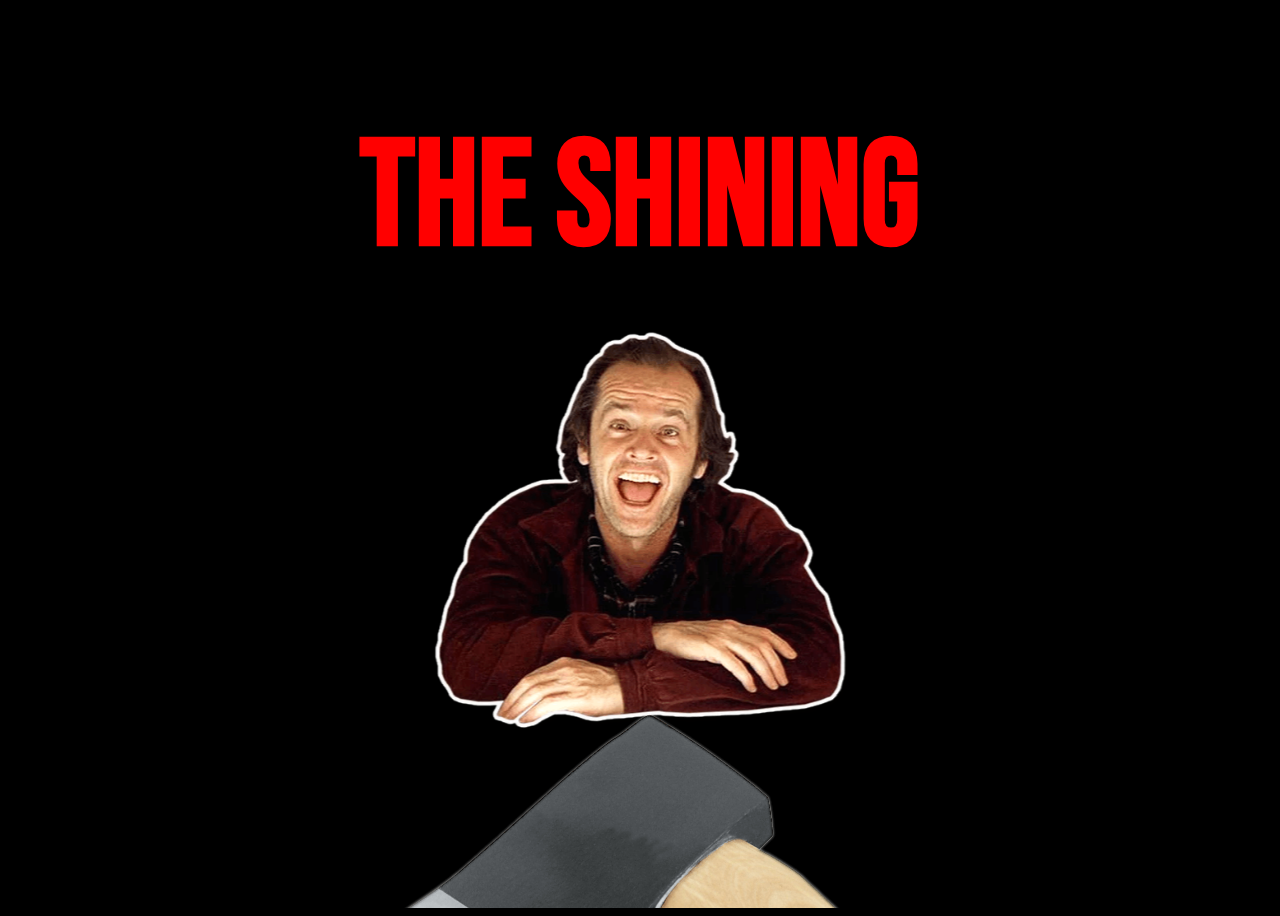
<file: index.html>
<!DOCTYPE html>
<html lang="en">
  <head>
    <meta charset="UTF-8" />
    <meta name="viewport" content="width=device-width, initial-scale=1.0" />
    <title>Document</title>
    <link rel="preconnect" href="https://fonts.googleapis.com" />
    <link rel="preconnect" href="https://fonts.gstatic.com" crossorigin />
    <link
      href="https://fonts.googleapis.com/css2?family=Bebas+Neue&display=swap"
      rel="stylesheet"
    />
    <link rel="preconnect" href="https://fonts.googleapis.com" />
    <link rel="preconnect" href="https://fonts.gstatic.com" crossorigin />
    <link
      href="https://fonts.googleapis.com/css2?family=Special+Elite&display=swap"
      rel="stylesheet"
    />
    <link rel="stylesheet" href="style.css" />
    <style></style>
  </head>
  <body>
    <main>
      <div class="parallax">
        <div class="parallax-layer base">
          <h1>The Shining</h1>
          <img src="shining_images/redrum.1.png" />
          <img src="shining_images/overlook.1.webp" />
          <p>Welcome To The Overlook Hotel</p>
          <button><a href="3D.html">Press</a></button>
        </div>
        <div class="parallax-layer back">
          <img src="shining_images/Axe.1.png" />
        </div>
        <div class="parallax-layer further">
          <img src="shining_images/Torrance.1.png" />
        </div>
      </div>
    </main>
    <nav></nav>
  </body>
</html>
</file>
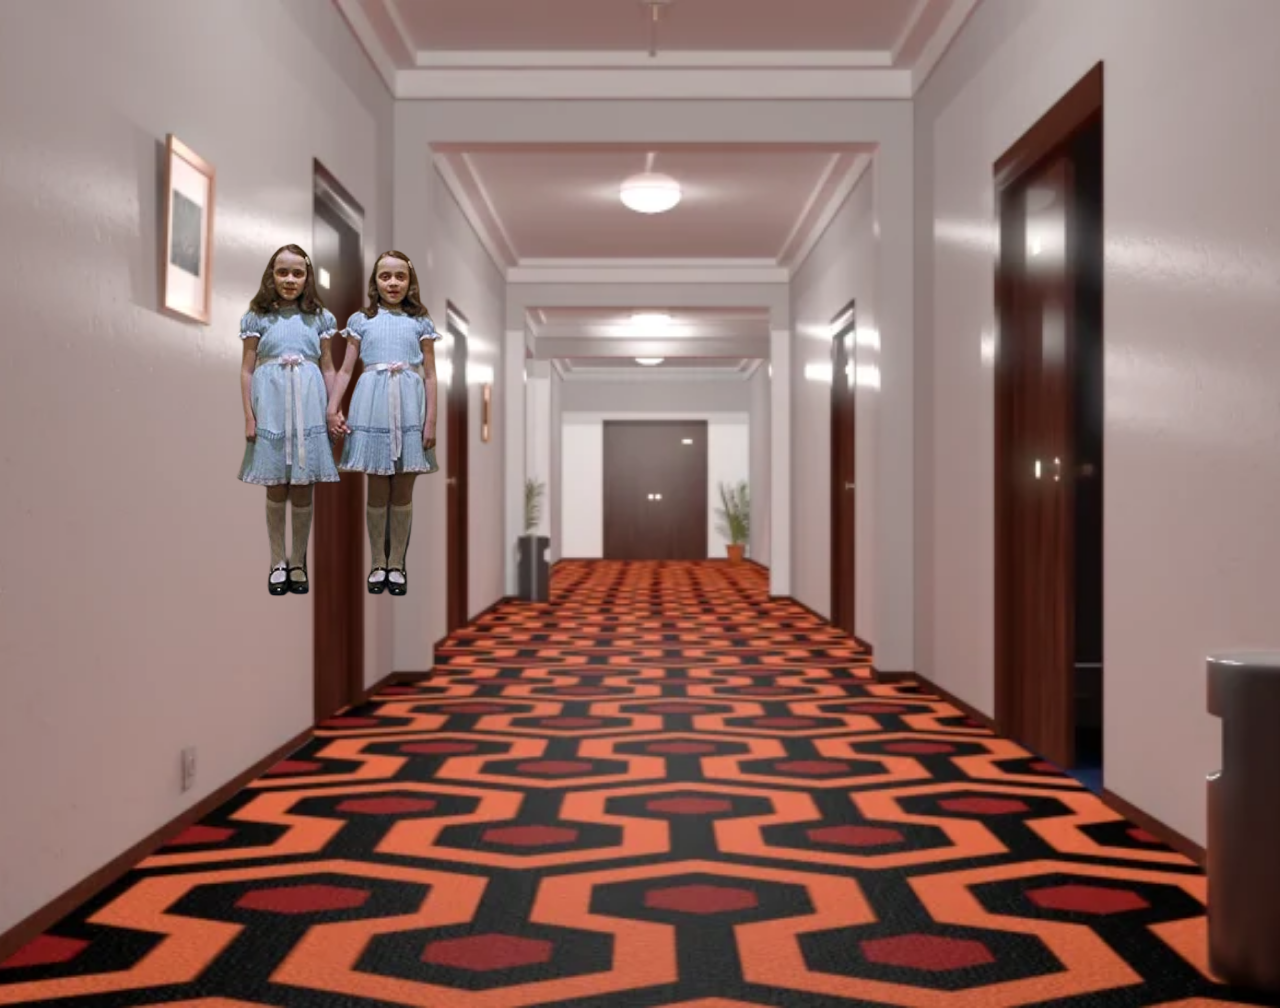
<file: 3D.html>
<!DOCTYPE html>
<html lang="en">
  <head>
    <meta charset="UTF-8" />
    <meta name="viewport" content="width=device-width, initial-scale=1.0" />
    <title>Document</title>
    <style>
      body {
        background-image: url("shining_images/hallway.1.webp");
        background-size: cover;
        height: 100vh;
        background-position: center;
      }
      .zoom {
        position: relative;
        transition: transform 0.2s;
        width: 200px;
        height: 200px;
        margin: 100px;
        top: 80px;
        right: 50px;
      }

      .zoom:hover {
        transform: scale(1.5);
      }
    </style>
  </head>
  <body>
    <main>
      <div class="zoom">
        <img src="shining_images/twins.1.png" />
      </div>
    </main>
    <nav></nav>
  </body>
</html>
</file>
<file: style.css>
body {
  background-color: black;
  overflow: hidden;
  overflow-y: hidden;
}
p{
  font-family: "bebas neue";
  font-size: 100px;
  color:red;
}
button{
  background-color: whitesmoke;
  margin-left: 0px;
  border-radius: 10px;
  border-radius: 12px;
  padding: 5px;
  width: px;
  filter: drop-shadow(5px 10px 4px #8f1818);
}
button a {
  font-family: "Bebas Neue";
  color: black;
  font-weight: bolder;
  font-size: 50px;
  text-decoration: none;
}
button:hover {
  background-color: darkred;
  margin-left: 0px;
  border-radius: 10px;
  border-radius: 12px;
  padding: 5px;
  width: px;
  filter: drop-shadow(5px 10px 4px #8f1818);
  transition: 0.3s
}
button a:hover {
  color: black;
  font-weight: bolder;
  font-size: 60px;
  text-decoration: none;
}
h1 {
  position: absolute;
  top: 0;
  left: 0;
  right: 0;
  margin-left: auto;
  margin-right: auto;
  font-family: "bebas neue";
  font-size: 150px;
  color:red;
}
.parallax {
  position: relative;
  perspective: 1px;
  height: 100vh;
  overflow-x: scroll;
  overflow-y: auto;
  font-size: 200%;
}

.parallax .parallax-layer {
  padding: 100vh 0;
  position: absolute;
  top: 0;
  right: 0;
  bottom: 0;
  left: 0;
  text-align: center;
}

.base {
  transform: translateZ(-0px);
  z-index: -1;
}

.back {
  transform: translateZ(-1px);
  z-index: -2;
}

.further {
  transform: translateZ(-2px);
  z-index: -3;
}
.further img {
  position: absolute;
  top: 0;
  left: 0;
  width: 100%;
  height: auto;
}
</file>
